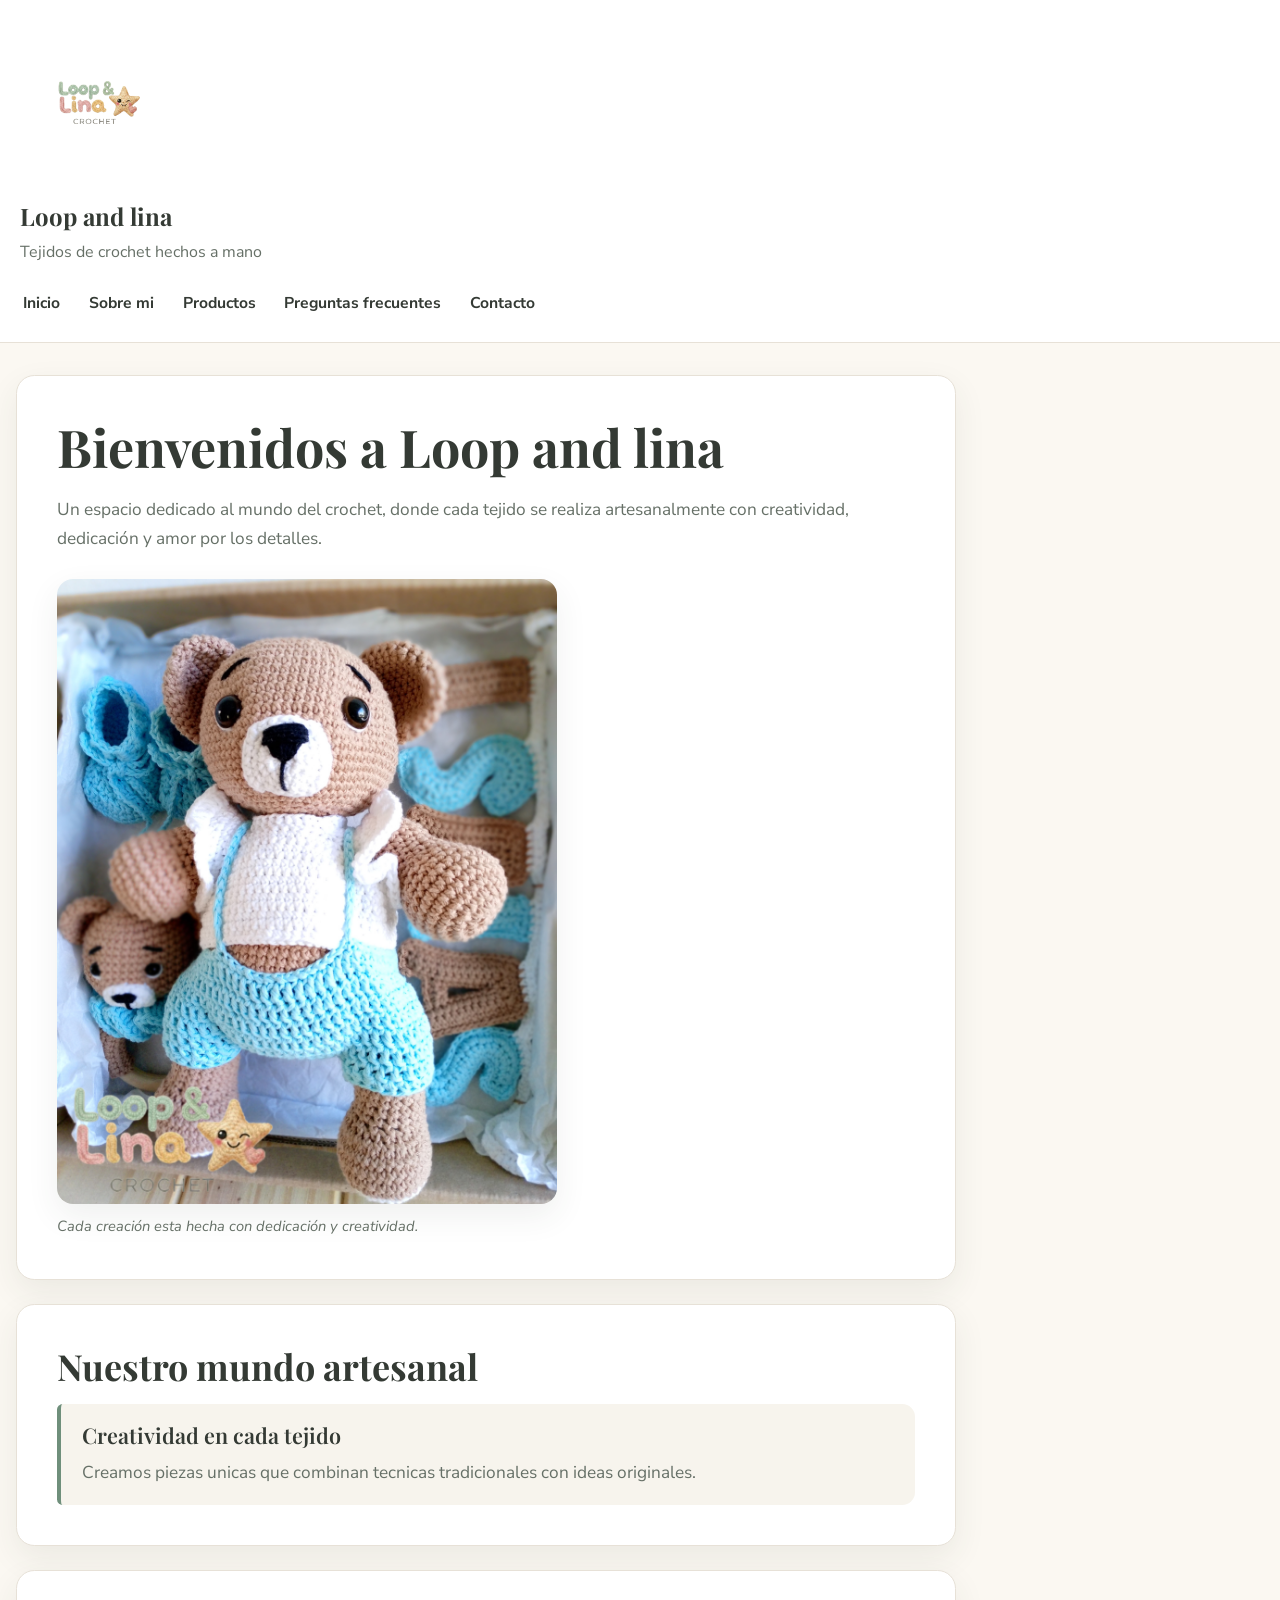
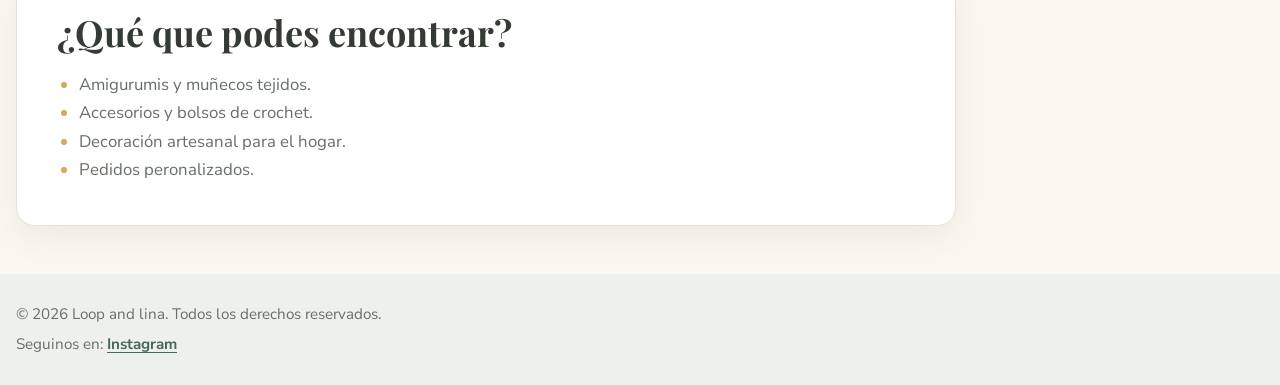
<file: index.html>
<!DOCTYPE html>
<html lang="es">
    <head>
        <meta charset="UTF-8">
        <meta name="viewport" content="width=device-width, initial-scale=1.0">
        <link rel="preconnect" href="https://fonts.googleapis.com">
        <link rel="preconnect" href="https://fonts.gstatic.com" crossorigin>
        <link href="https://fonts.googleapis.com/css2?family=Nunito+Sans:wght@400;500;600;700;800&family=Playfair+Display:wght@600;700&display=swap" rel="stylesheet">
        <link rel="stylesheet" href="./styles/styles.css">
        <title>Loop and lina | Tejidos de Croche</title>
        <link rel="shortcut icon" href="./assets/logo-loop-and-lina.png" type="image/x-icon">
    </head>
    <body class="site-body">

        <header class="site-header">

            <a href="index.html" aria-label="Ir al inicio"><img src="images/logo-loop-and-lina.png" alt="Loop &amp; Lina Crochet" width="150" class="logo"></a>
            <p>Loop and lina</p>
            <p>Tejidos de crochet hechos a mano</p>

            <nav class="primary-nav" aria-label="Navegacion principal">
                <ul>
                    <li><a href="index.html">Inicio</a></li>
                    <li><a href="pages/sobre mi.html">Sobre mi</a></li>
                    <li><a href="pages/productos.html">Productos</a></li>
                    <li><a href="pages/preguntas-frecuentes.html">Preguntas frecuentes</a></li>
                    <li><a href="pages/contacto.html">Contacto</a></li>
                </ul>
            </nav>
        </header>

        <main class="site-main">
            <section class="content-section">
                <h1 class="page-title">Bienvenidos a Loop and lina</h1>
                <p>
                    Un espacio dedicado al mundo del crochet, donde cada
                    tejido se realiza artesanalmente con creatividad,
                    dedicación y amor por los detalles.
                </p>

                <figure>
                    <img
                        src="images/osito-crochet.png"
                        alt="Osito tejido a crochet en tonos beige y celeste, junto a otros amigurumis"
                        width="500"
                    >
                    <figcaption>
                        Cada creación esta hecha con dedicación y creatividad.
                    </figcaption>
                </figure>
            </section>

            <section class="content-section">
                <h2>Nuestro mundo artesanal</h2>
                <article class="content-card">
                    <h3>Creatividad en cada tejido</h3>
                    <p>
                        Creamos piezas unicas que combinan tecnicas
                        tradicionales con ideas originales.
                    </p>
                </article>
            </section>

            <section class="content-section">
                <h2>¿Qué que podes encontrar?</h2>
                <ul>
                    <li>Amigurumis y muñecos tejidos.</li>
                    <li>Accesorios y bolsos de crochet.</li>
                    <li>Decoración artesanal para el hogar.</li>
                    <li>Pedidos peronalizados.</li>
                </ul>
            </section>
        </main>

        <footer class="site-footer">
            <p>&copy; 2026 Loop and lina. Todos los derechos reservados.</p>
            <p>
                Seguinos en:
                <a href="https://www.instagram.com/loopandlina/?hl=es-la">Instagram</a>
            </p>
        </footer>


    </body>
</html>
</file>
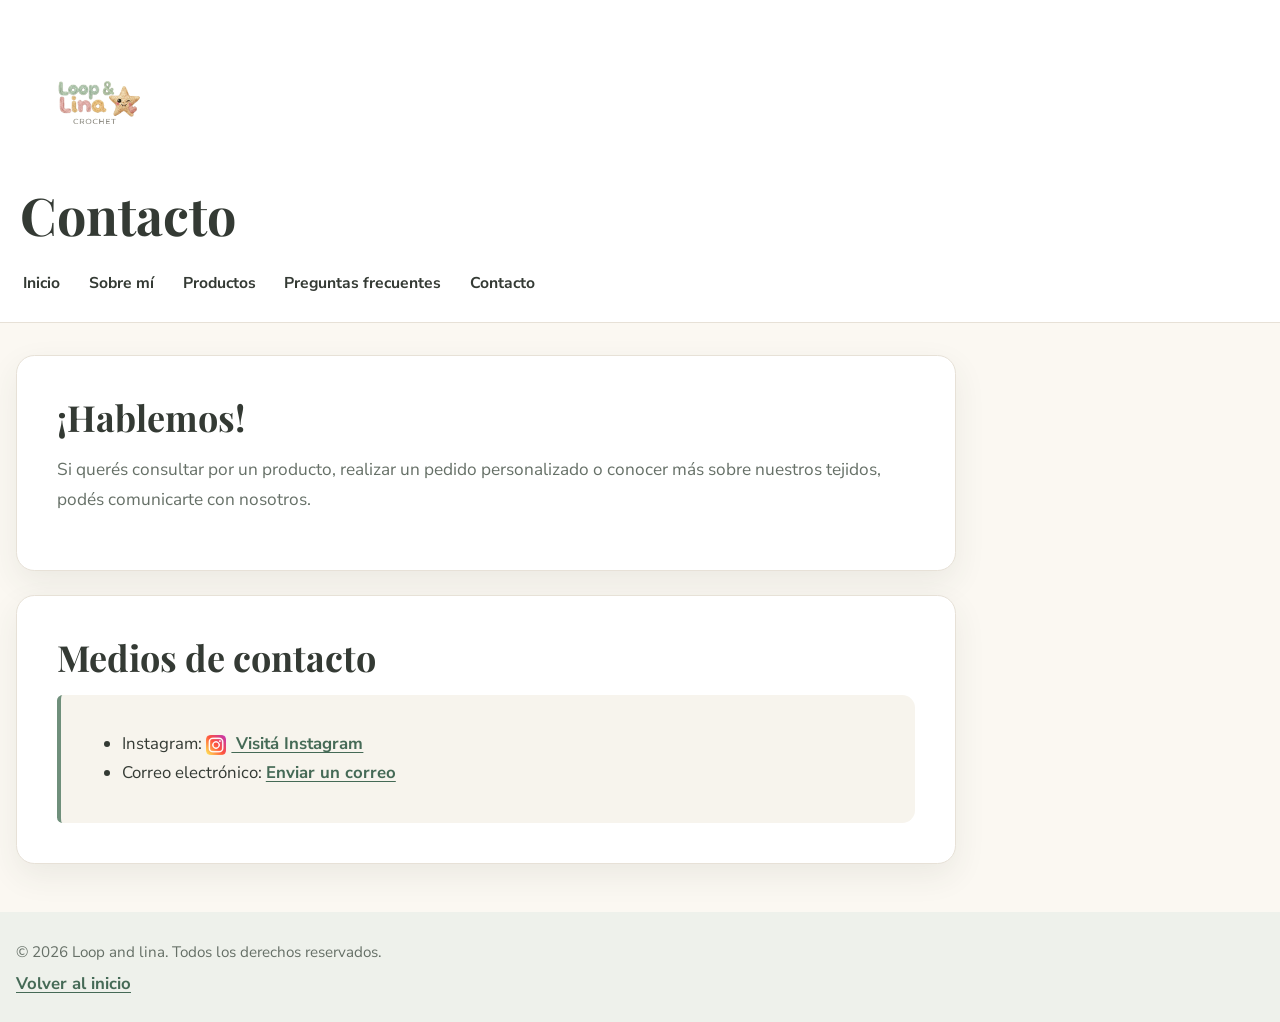
<file: pages/contacto.html>
<!DOCTYPE html>
<html lang="es">
    <head>
        <meta charset="UTF-8">
        <meta name="viewport" content="width=device-width, initial-scale=1.0">
        <link rel="preconnect" href="https://fonts.googleapis.com">
        <link rel="preconnect" href="https://fonts.gstatic.com" crossorigin>
        <link href="https://fonts.googleapis.com/css2?family=Nunito+Sans:wght@400;500;600;700;800&family=Playfair+Display:wght@600;700&display=swap" rel="stylesheet">
        <link rel="stylesheet" href="../styles/styles.css">
        <title>Contacto | Loop and lina</title>
        <link rel="shortcut icon" href="../assets/logo-loop-and-lina.png" type="image/x-icon">
    </head>
    <body class="site-body">

        <header class="site-header">

            <a href="../index.html" aria-label="Ir al inicio"><img src="../images/logo-loop-and-lina.png" alt="Loop &amp; Lina Crochet" width="150"></a>
            <h1 class="page-title">Contacto</h1>
            <nav class="primary-nav" aria-label="Navegación principal">
                <ul>
                    <li><a href="../index.html">Inicio</a></li>
                    <li><a href="sobre mi.html">Sobre mí</a></li>
                    <li><a href="productos.html">Productos</a></li>
                    <li><a href="preguntas-frecuentes.html">Preguntas frecuentes</a></li>
                    <li><a href="contacto.html">Contacto</a></li>
                </ul>
            </nav>
        </header>

        <main class="site-main">
            <section class="content-section">
                <h2>¡Hablemos!</h2>
                <p>
                    Si querés consultar por un producto, realizar
                    un pedido personalizado o conocer más sobre
                    nuestros tejidos, podés comunicarte con nosotros.
                </p>
            </section>

            <section class="content-section">
                <h2>Medios de contacto</h2>
                <article class="content-card">
                    <ul>
                        <li>
                            Instagram:
                            <a href="https://www.instagram.com/loopandlina/?hl=es-la" target="_blank">
                            <img src="../logos/instagram.png" alt="Logo de Instagram" class="rrss">
                            Visitá Instagram
                            </a>
                        </li>

                        <li>
                            Correo electrónico:
                            <a href="mailto:Diana_Ec.Arg@hotmail.com">
                            Enviar un correo
                            </a>
                        </li>
                    </ul>
                </article>
            </section>
        </main>

        <footer class="site-footer">
            <p>&copy; 2026 Loop and lina. Todos los derechos reservados.</p>
            <a href="../index.html">Volver al inicio</a>
        </footer>

    </body>
</html>
</file>
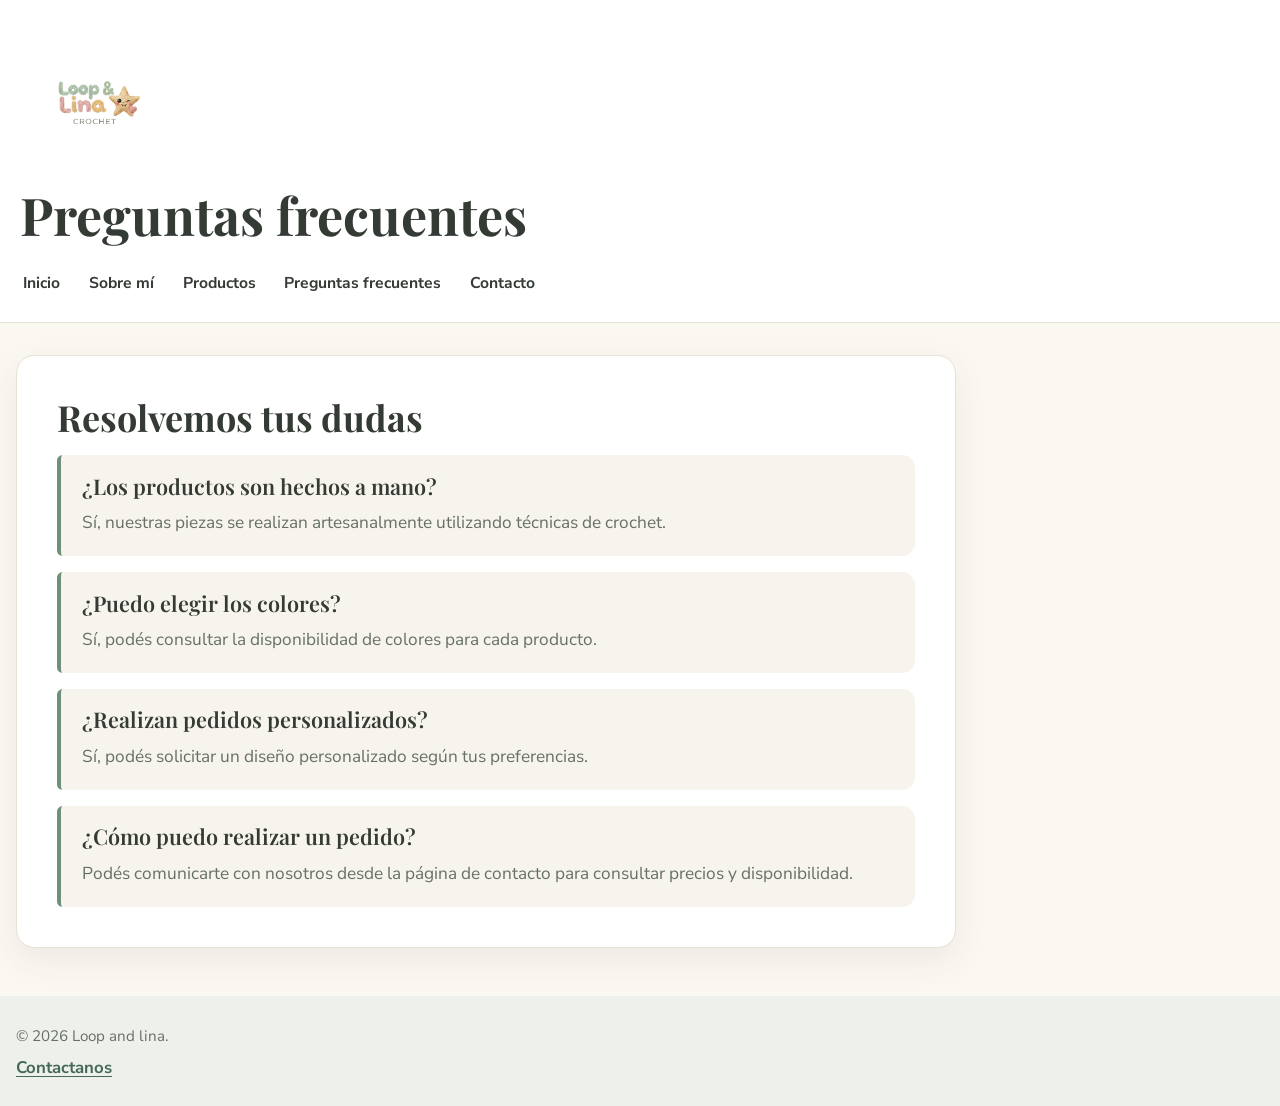
<file: pages/preguntas-frecuentes.html>
<!DOCTYPE html>
<html lang="es">
    <head>
        <meta charset="UTF-8">
        <meta name="viewport" content="width=device-width, initial-scale=1.0">
        <link rel="preconnect" href="https://fonts.googleapis.com">
        <link rel="preconnect" href="https://fonts.gstatic.com" crossorigin>
        <link href="https://fonts.googleapis.com/css2?family=Nunito+Sans:wght@400;500;600;700;800&family=Playfair+Display:wght@600;700&display=swap" rel="stylesheet">
        <link rel="stylesheet" href="../styles/styles.css">
        <title>Preguntas frecuentes | Loopandlina</title>
        <link rel="shortcut icon" href="../assets/logo-loop-and-lina.png" type="image/x-icon">
    </head>
    <body class="site-body">

        <header class="site-header">

            <a href="../index.html" aria-label="Ir al inicio"><img src="../images/logo-loop-and-lina.png" alt="Loop &amp; Lina Crochet" width="150"></a>
            <h1 class="page-title">Preguntas frecuentes</h1>
            <nav class="primary-nav" aria-label="Navegación principal">
                <ul>
                    <li><a href="../index.html">Inicio</a></li>
                    <li><a href="sobre mi.html">Sobre mí</a></li>
                    <li><a href="productos.html">Productos</a></li>
                    <li><a href="preguntas-frecuentes.html">Preguntas frecuentes</a></li>
                    <li><a href="contacto.html">Contacto</a></li>
                </ul>
            </nav>
        </header>

        <main class="site-main">
            <section class="content-section">
                <h2>Resolvemos tus dudas</h2>

                <article class="content-card">
                    <h3>¿Los productos son hechos a mano?</h3>
                    <p>
                        Sí, nuestras piezas se realizan artesanalmente
                        utilizando técnicas de crochet.
                    </p>
                </article>

                <article class="content-card">
                    <h3>¿Puedo elegir los colores?</h3>
                    <p>
                        Sí, podés consultar la disponibilidad de colores
                        para cada producto.
                    </p>
                </article>

                <article class="content-card">
                    <h3>¿Realizan pedidos personalizados?</h3>
                    <p>
                        Sí, podés solicitar un diseño personalizado
                        según tus preferencias.
                    </p>
                </article>

                <article class="content-card">
                    <h3>¿Cómo puedo realizar un pedido?</h3>
                    <p>
                        Podés comunicarte con nosotros desde la página
                        de contacto para consultar precios y disponibilidad.
                    </p>
                </article>
            </section>
        </main>

        <footer class="site-footer">
            <p>&copy; 2026 Loop and lina.</p>
            <a href="contacto.html">Contactanos</a>
        </footer>

    </body>
</html>
</file>
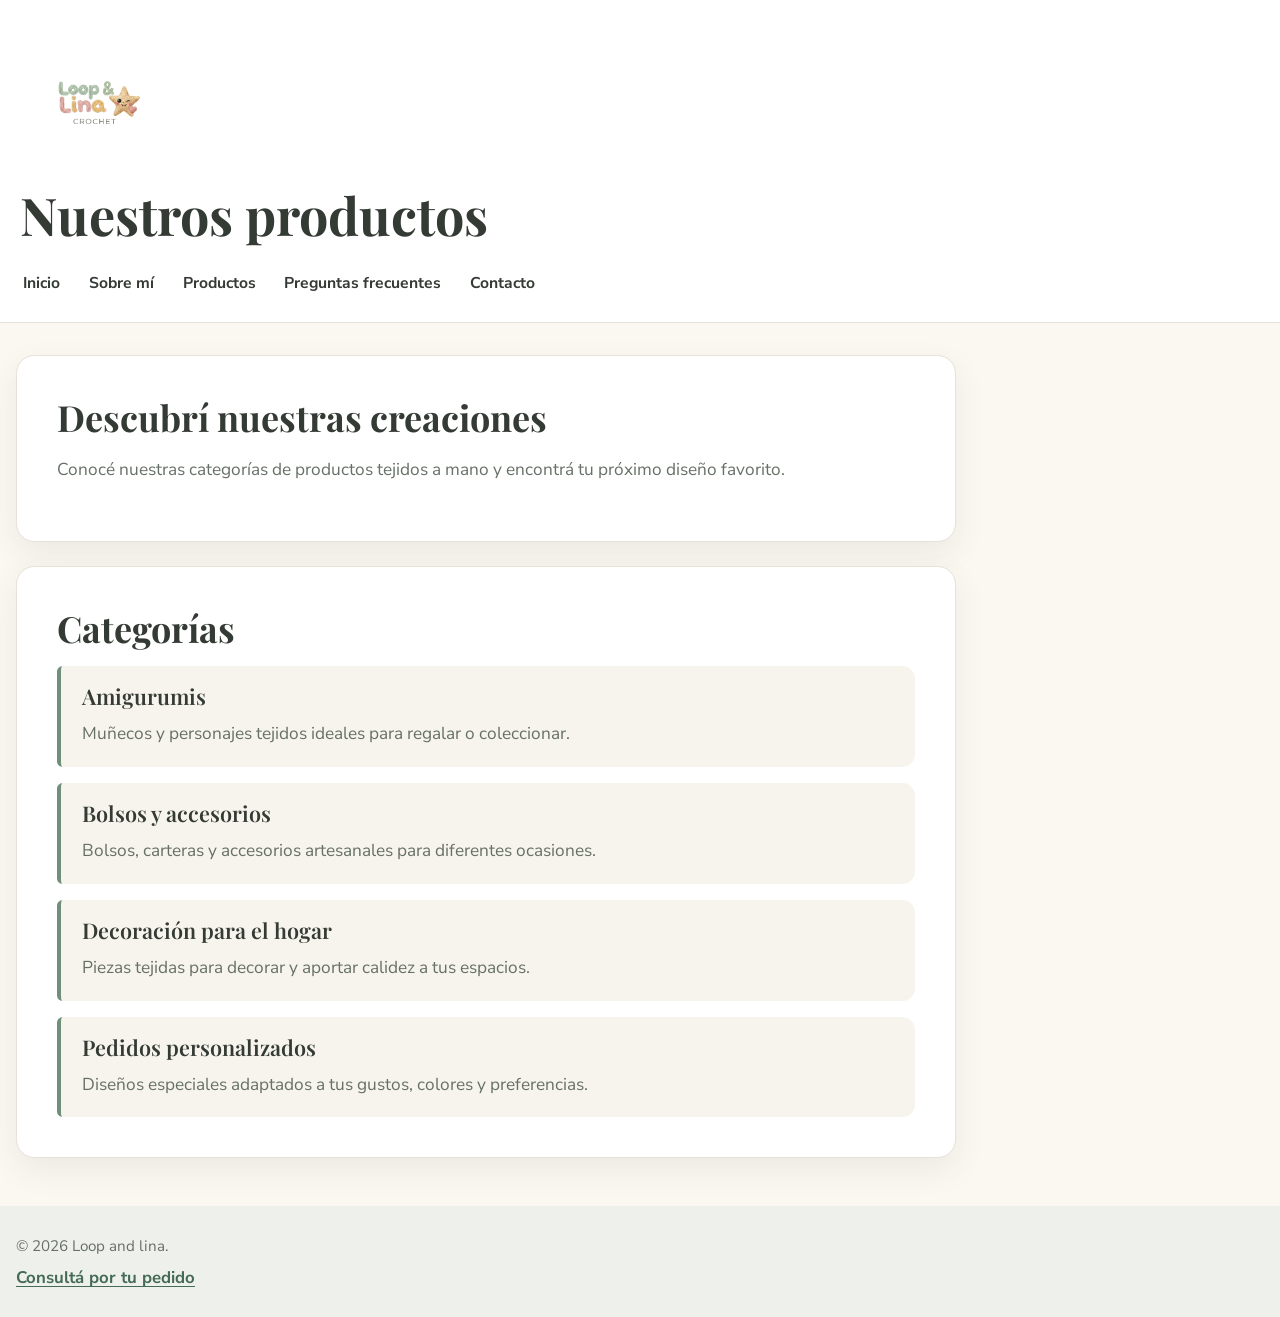
<file: pages/productos.html>
<!DOCTYPE html>
<html lang="es">
    <head>
        <meta charset="UTF-8">
        <meta name="viewport" content="width=device-width, initial-scale=1.0">
        <link rel="preconnect" href="https://fonts.googleapis.com">
        <link rel="preconnect" href="https://fonts.gstatic.com" crossorigin>
        <link href="https://fonts.googleapis.com/css2?family=Nunito+Sans:wght@400;500;600;700;800&family=Playfair+Display:wght@600;700&display=swap" rel="stylesheet">
        <link rel="stylesheet" href="../styles/styles.css">
        <title>Productos | Loopandlina</title>
        <link rel="shortcut icon" href="../assets/logo-loop-and-lina.png" type="image/x-icon">
    </head>
    <body class="site-body">

        <header class="site-header">

            <a href="../index.html" aria-label="Ir al inicio"><img src="../images/logo-loop-and-lina.png" alt="Loop &amp; Lina Crochet" width="150"></a>
            <h1 class="page-title">Nuestros productos</h1>
            <nav class="primary-nav" aria-label="Navegación principal">
                <ul>
                    <li><a href="../index.html">Inicio</a></li>
                    <li><a href="sobre mi.html">Sobre mí</a></li>
                    <li><a href="productos.html">Productos</a></li>
                    <li><a href="preguntas-frecuentes.html">Preguntas frecuentes</a></li>
                    <li><a href="contacto.html">Contacto</a></li>
                </ul>
            </nav>
        </header>

        <main class="site-main">
            <section class="content-section">
                <h2>Descubrí nuestras creaciones</h2>
                <p>
                    Conocé nuestras categorías de productos tejidos
                    a mano y encontrá tu próximo diseño favorito.
                </p>
            </section>

            <section class="content-section">
                <h2>Categorías</h2>

                <article class="content-card">
                    <h3>Amigurumis</h3>
                    <p>
                        Muñecos y personajes tejidos ideales para regalar
                        o coleccionar.
                    </p>
                </article>

                <article class="content-card">
                    <h3>Bolsos y accesorios</h3>
                    <p>
                        Bolsos, carteras y accesorios artesanales
                        para diferentes ocasiones.
                    </p>
                </article>

                <article class="content-card">
                    <h3>Decoración para el hogar</h3>
                    <p>
                        Piezas tejidas para decorar y aportar calidez
                        a tus espacios.
                    </p>
                </article>

                <article class="content-card">
                    <h3>Pedidos personalizados</h3>
                    <p>
                        Diseños especiales adaptados a tus gustos,
                        colores y preferencias.
                    </p>
                </article>
            </section>
        </main>

        <footer class="site-footer">
            <p>&copy; 2026 Loop and lina.</p>
            <a href="contacto.html">Consultá por tu pedido</a>
        </footer>

    </body>
</html>
</file>
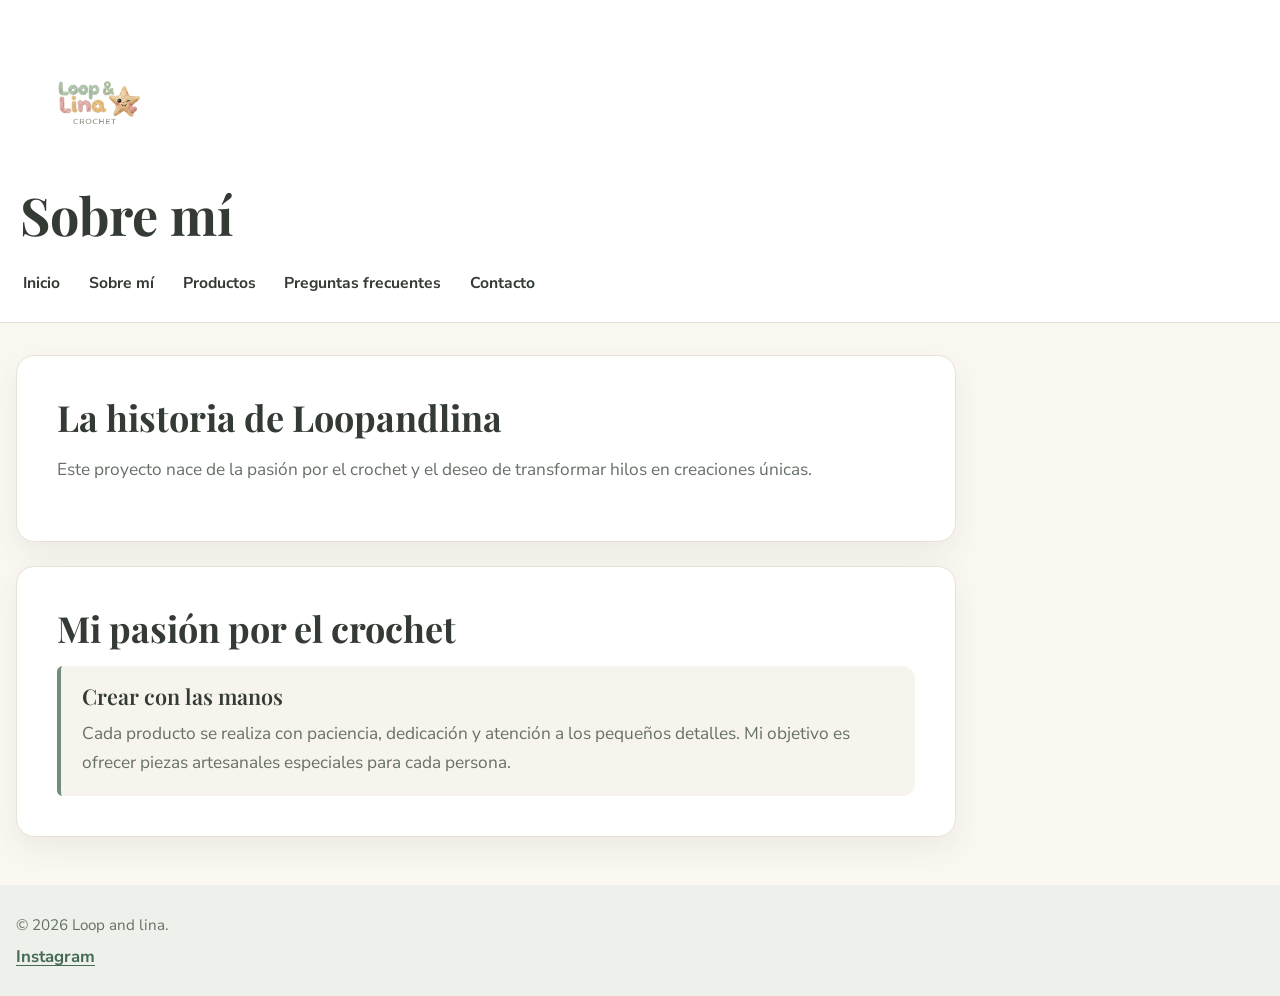
<file: pages/sobre mi.html>
<!DOCTYPE html>
<html lang="es">
    <head>
        <meta charset="UTF-8">
        <meta name="viewport" content="width=device-width, initial-scale=1.0">
        <link rel="preconnect" href="https://fonts.googleapis.com">
        <link rel="preconnect" href="https://fonts.gstatic.com" crossorigin>
        <link href="https://fonts.googleapis.com/css2?family=Nunito+Sans:wght@400;500;600;700;800&family=Playfair+Display:wght@600;700&display=swap" rel="stylesheet">
        <link rel="stylesheet" href="../styles/styles.css">
        <title>Sobre mí | Loop and lina</title>
        <link rel="shortcut icon" href="../assets/logo-loop-and-lina.png" type="image/x-icon">
    </head>
    <body class="site-body">

        <header class="site-header">

            <a href="../index.html" aria-label="Ir al inicio"><img src="../images/logo-loop-and-lina.png" alt="Loop &amp; Lina Crochet" width="150"></a>
            <h1 class="page-title">Sobre mí</h1>
            <nav class="primary-nav" aria-label="Navegación principal">
                <ul>
                    <li><a href="../index.html">Inicio</a></li>
                    <li><a href="sobre mi.html">Sobre mí</a></li>
                    <li><a href="productos.html">Productos</a></li>
                    <li><a href="preguntas-frecuentes.html">Preguntas frecuentes</a></li>
                    <li><a href="contacto.html">Contacto</a></li>
                </ul>
            </nav>
        </header>

        <main class="site-main">
            <section class="content-section">
                <h2>La historia de Loopandlina</h2>
                <p>
                    Este proyecto nace de la pasión por el crochet y
                    el deseo de transformar hilos en creaciones únicas.
                </p>
            </section>

            <section class="content-section">
                <h2>Mi pasión por el crochet</h2>
                <article class="content-card">
                    <h3>Crear con las manos</h3>
                    <p>
                        Cada producto se realiza con paciencia,
                        dedicación y atención a los pequeños detalles.
                        Mi objetivo es ofrecer piezas artesanales
                        especiales para cada persona.
                    </p>
                </article>
            </section>
        </main>

        <footer class="site-footer">
            <p>&copy; 2026 Loop and lina.</p>
            <a href="https://www.instagram.com/loopandlina/?hl=es-la">Instagram</a>
        </footer>

    </body>
</html>
</file>
<file: styles/styles.css>
/* Paleta y base tipográfica */
:root {
  --color-primary: #6F8F7B;
  --color-secondary: #E8C9C1;
  --color-accent: #D5A85E;
  --color-ink: #343A34;
  --color-muted: #667067;
  --color-background: #FBF8F2;
  --color-surface: #FFFFFF;
  --color-border: #E7E1D7;
  --shadow-soft: 0 12px 32px rgba(52, 58, 52, 0.08);
}

/* Estilos generales */
.site-body {
  box-sizing: border-box;
  min-height: 100vh;
  margin: 0;
  background: var(--color-background);
  color: var(--color-ink);
  font-family: 'Nunito Sans', Arial, sans-serif;
  font-size: 1.05rem;
  line-height: 1.7;
}

.site-body *,
.site-body *::before,
.site-body *::after {
  box-sizing: inherit;
}

.site-body a {
  color: #456A56;
  font-weight: 700;
  text-decoration-thickness: 1px;
  text-underline-offset: 0.2em;
}

.site-body a:hover,
.site-body a:focus-visible {
  color: #8B5E50;
}

/* Encabezado y navegación */
.site-header {
  padding: 1.5rem 1.25rem 1.25rem;
  background: var(--color-surface);
  border-bottom: 1px solid var(--color-border);
  text-align: left;
}

.site-header > a {
  display: inline-block;
  line-height: 0;
}

.site-header .logo {
  display: block;
  width: min(150px, 38vw);
  height: auto;
  margin: 0 0 0.6rem;
  border-radius: 50%;
}

.site-header > p {
  margin: 0.15rem 0;
  color: var(--color-muted);
  font-size: 1rem;
}

.site-header > p:first-of-type {
  color: var(--color-ink);
  font-family: 'Playfair Display', Georgia, serif;
  font-size: 1.5rem;
  font-weight: 700;
}

.primary-nav {
  margin: 1.15rem 0 0;
}

.primary-nav ul {
  display: flex;
  flex-wrap: wrap;
  justify-content: flex-start;
  gap: 0.45rem 1.4rem;
  margin: 0;
  padding: 0;
  list-style: none;
}

.primary-nav a {
  display: inline-block;
  padding: 0.35rem 0.2rem;
  color: var(--color-ink);
  font-size: 0.98rem;
  text-decoration: none;
}

.primary-nav a:hover,
.primary-nav a:focus-visible {
  color: #456A56;
  text-decoration: underline;
}

/* Contenido y jerarquía visual */
.site-main {
  width: min(100% - 2rem, 940px);
  margin: 2rem 1rem;
}

.content-section {
  margin: 0 0 1.5rem;
  padding: clamp(1.35rem, 4vw, 2.5rem);
  background: var(--color-surface);
  border: 1px solid var(--color-border);
  border-radius: 1.15rem;
  box-shadow: var(--shadow-soft);
}

.page-title,
.content-section h2,
.content-card h3 {
  color: var(--color-ink);
  font-family: 'Playfair Display', Georgia, serif;
  line-height: 1.2;
}

.page-title {
  margin: 0 0 1rem;
  font-size: clamp(2.25rem, 5vw, 3.25rem);
  font-weight: 700;
}

.content-section h2 {
  margin: 0 0 1rem;
  font-size: clamp(1.65rem, 3.5vw, 2.25rem);
  font-weight: 700;
}

.content-card h3 {
  margin: 0 0 0.55rem;
  font-size: 1.35rem;
  font-weight: 600;
}

.content-section p,
.content-card p {
  margin: 0 0 1rem;
  color: var(--color-muted);
  font-size: 1.08rem;
}

.content-section > ul {
  margin: 0;
  padding-left: 1.35rem;
  color: var(--color-muted);
}

.content-section > ul li::marker {
  color: var(--color-accent);
}

.content-card {
  margin: 1rem 0 0;
  padding: 1.15rem 1.3rem;
  background: #F7F4ED;
  border-left: 4px solid var(--color-primary);
  border-radius: 0.35rem 0.8rem 0.8rem 0.35rem;
}

.content-card p:last-child {
  margin-bottom: 0;
}

.content-section figure {
  margin: 1.6rem 0 0;
  text-align: left;
}

.content-section figure img {
  display: block;
  width: min(100%, 500px);
  height: auto;
  margin: 0;
  border-radius: 1rem;
  box-shadow: var(--shadow-soft);
}

.content-section figcaption {
  margin-top: 0.65rem;
  color: var(--color-muted);
  font-size: 0.92rem;
  font-style: italic;
}

/* Pie de página */
.site-footer {
  margin-top: 3rem;
  padding: 1.5rem 1rem;
  background: #EEF1EB;
  color: var(--color-ink);
  text-align: left;
}

.site-footer p {
  margin: 0.25rem 0;
  color: var(--color-muted);
  font-size: 0.95rem;
}

/* Íconos de redes sociales */
.rrss {
  width: 20px;
  height: 20px;
  margin-right: 0.35rem;
  object-fit: contain;
  vertical-align: middle;
}
/* Ajustes para pantallas pequeñas */
@media (max-width: 600px) {
  .site-header {
    padding: 1.2rem 0.85rem;
  }

  .primary-nav ul {
    gap: 0.25rem 0.85rem;
  }

  .primary-nav a {
    font-size: 0.92rem;
  }

  .site-main {
    width: min(100% - 1.1rem, 940px);
    margin: 1.25rem 0.55rem;
  }

  .content-section {
    border-radius: 0.85rem;
  }
}
</file>
